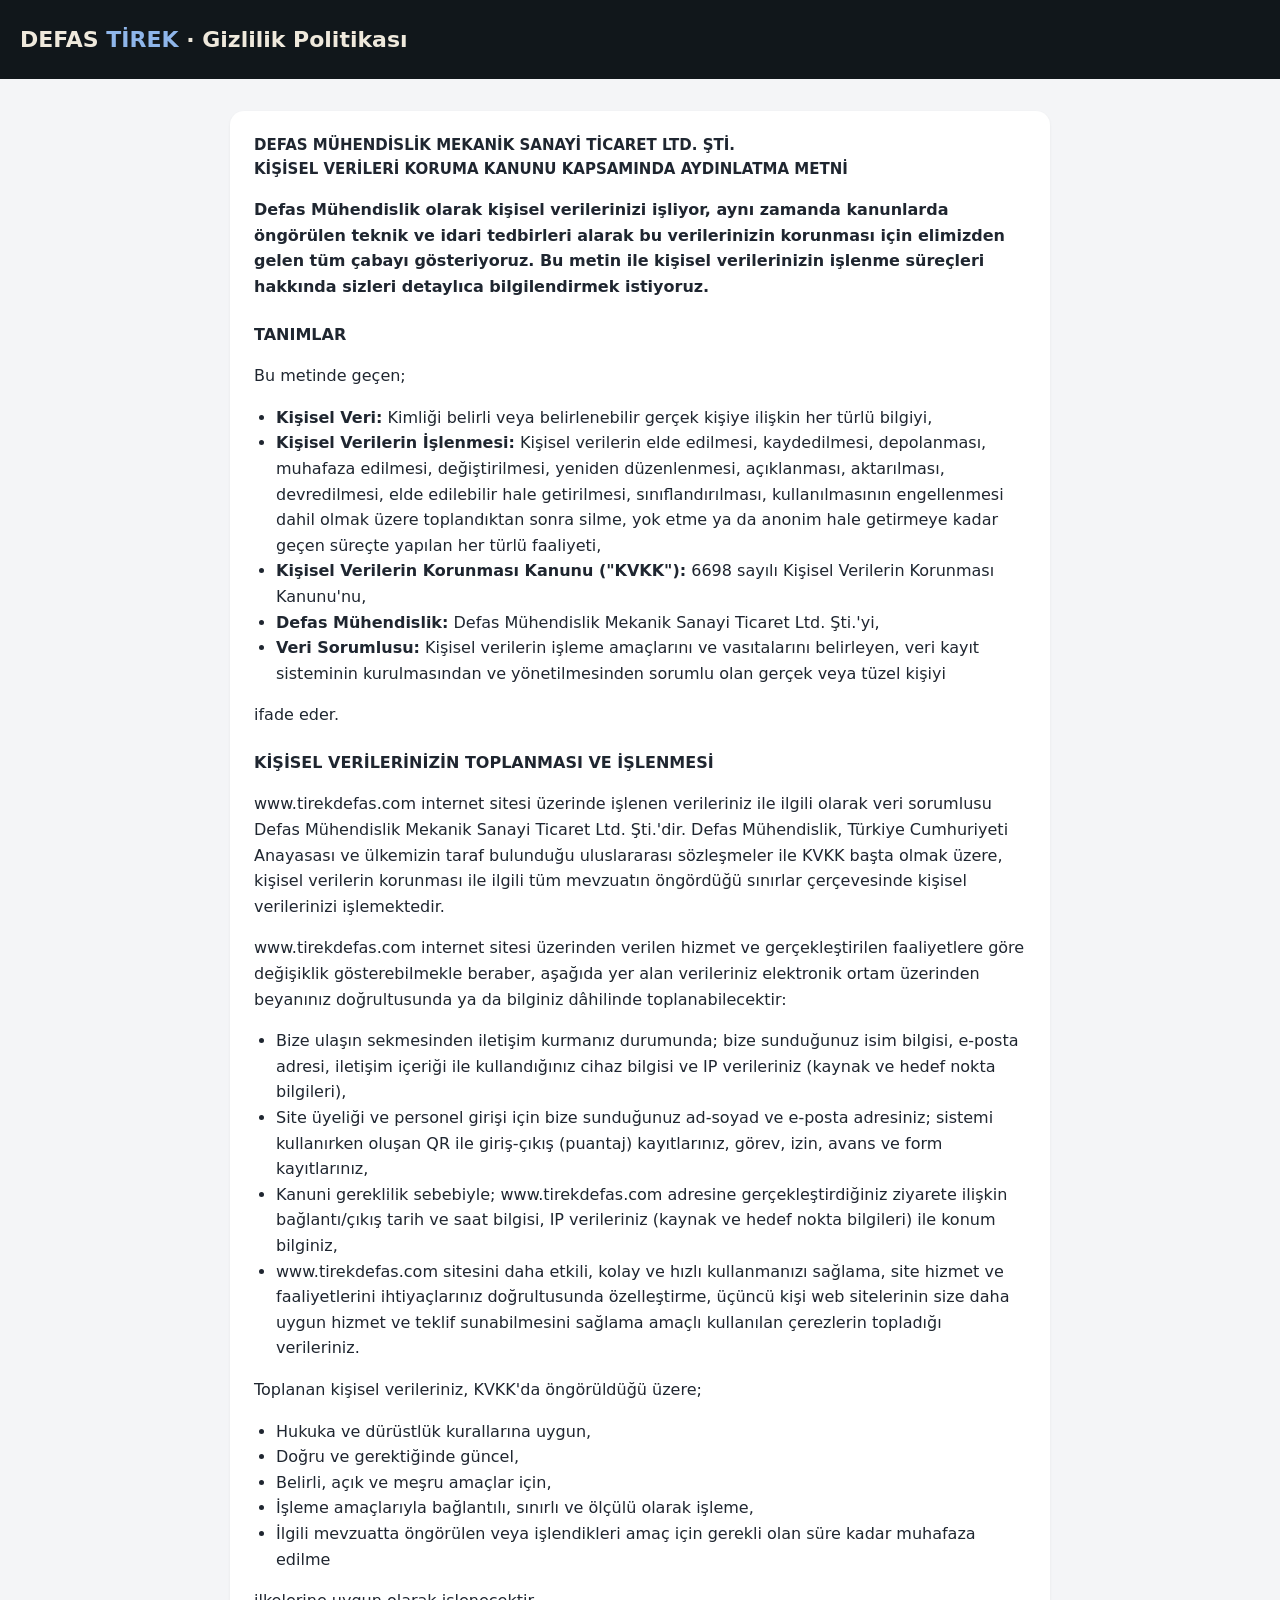
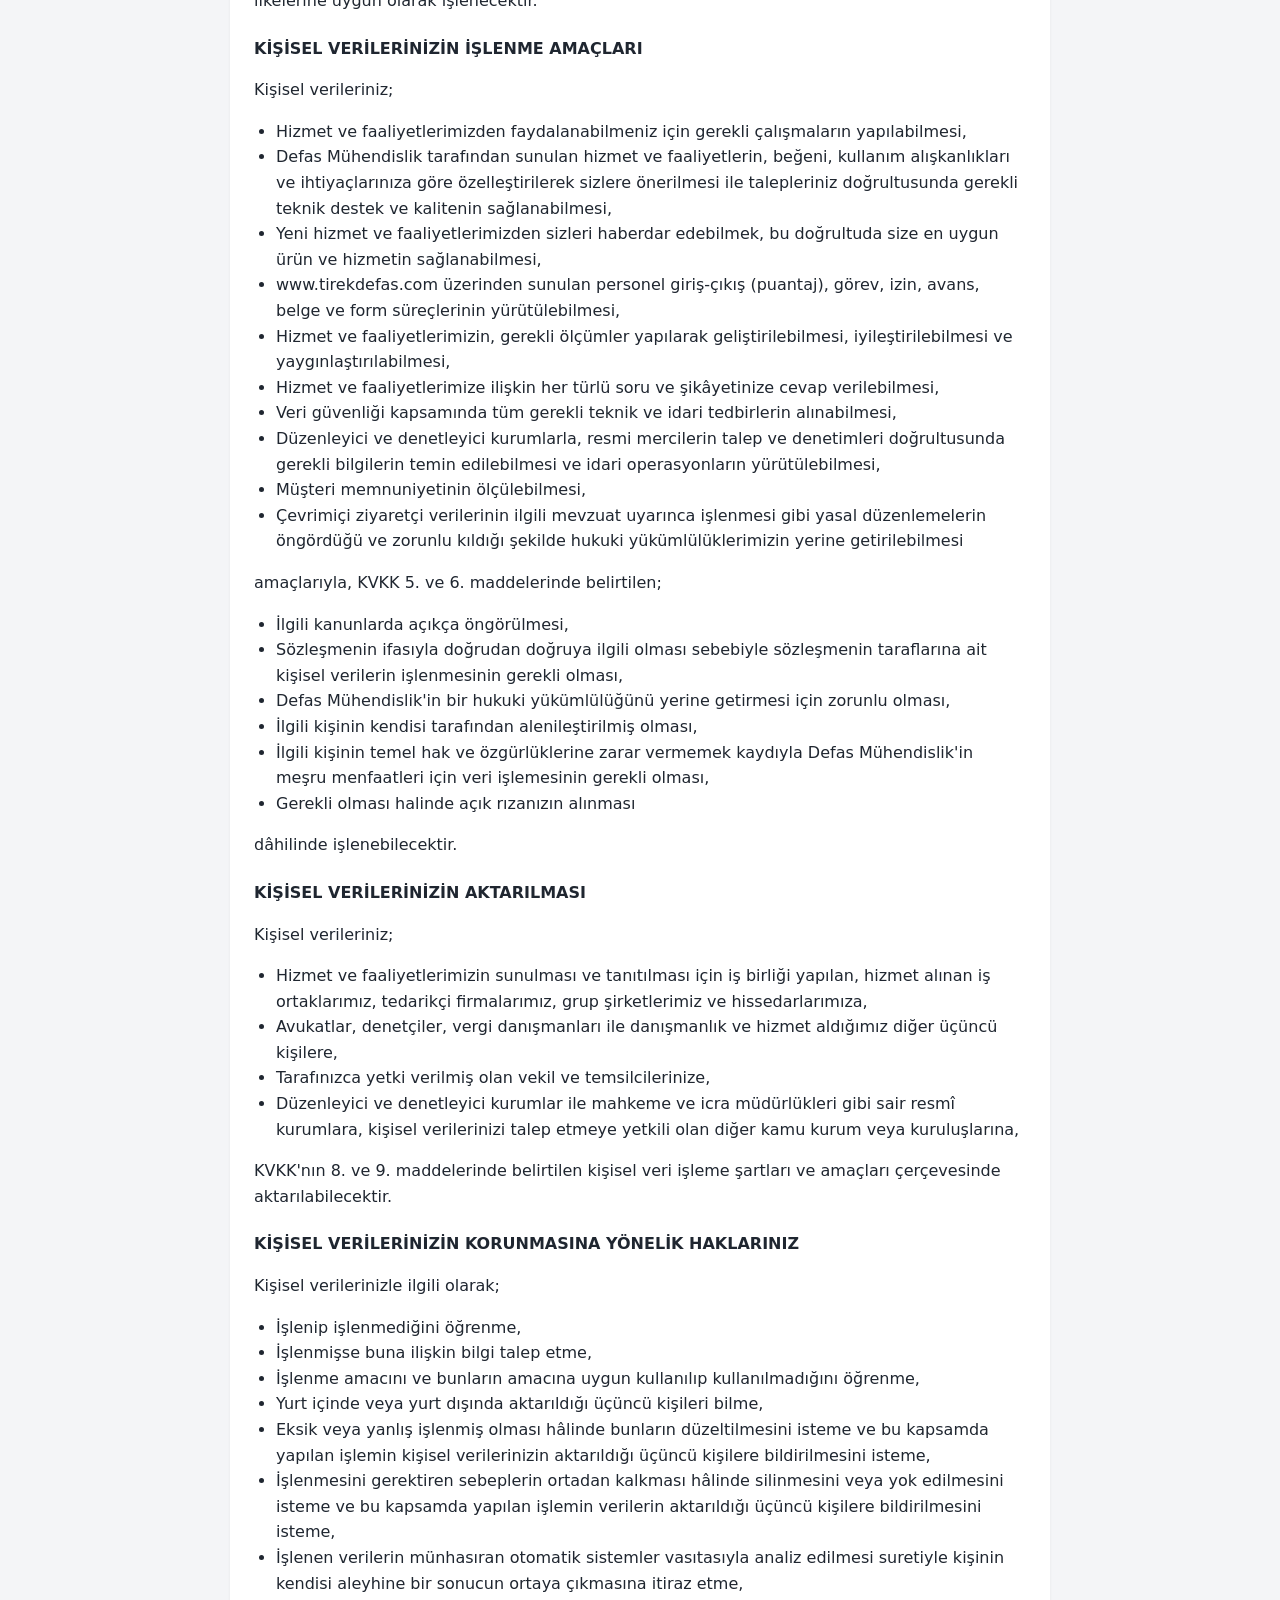
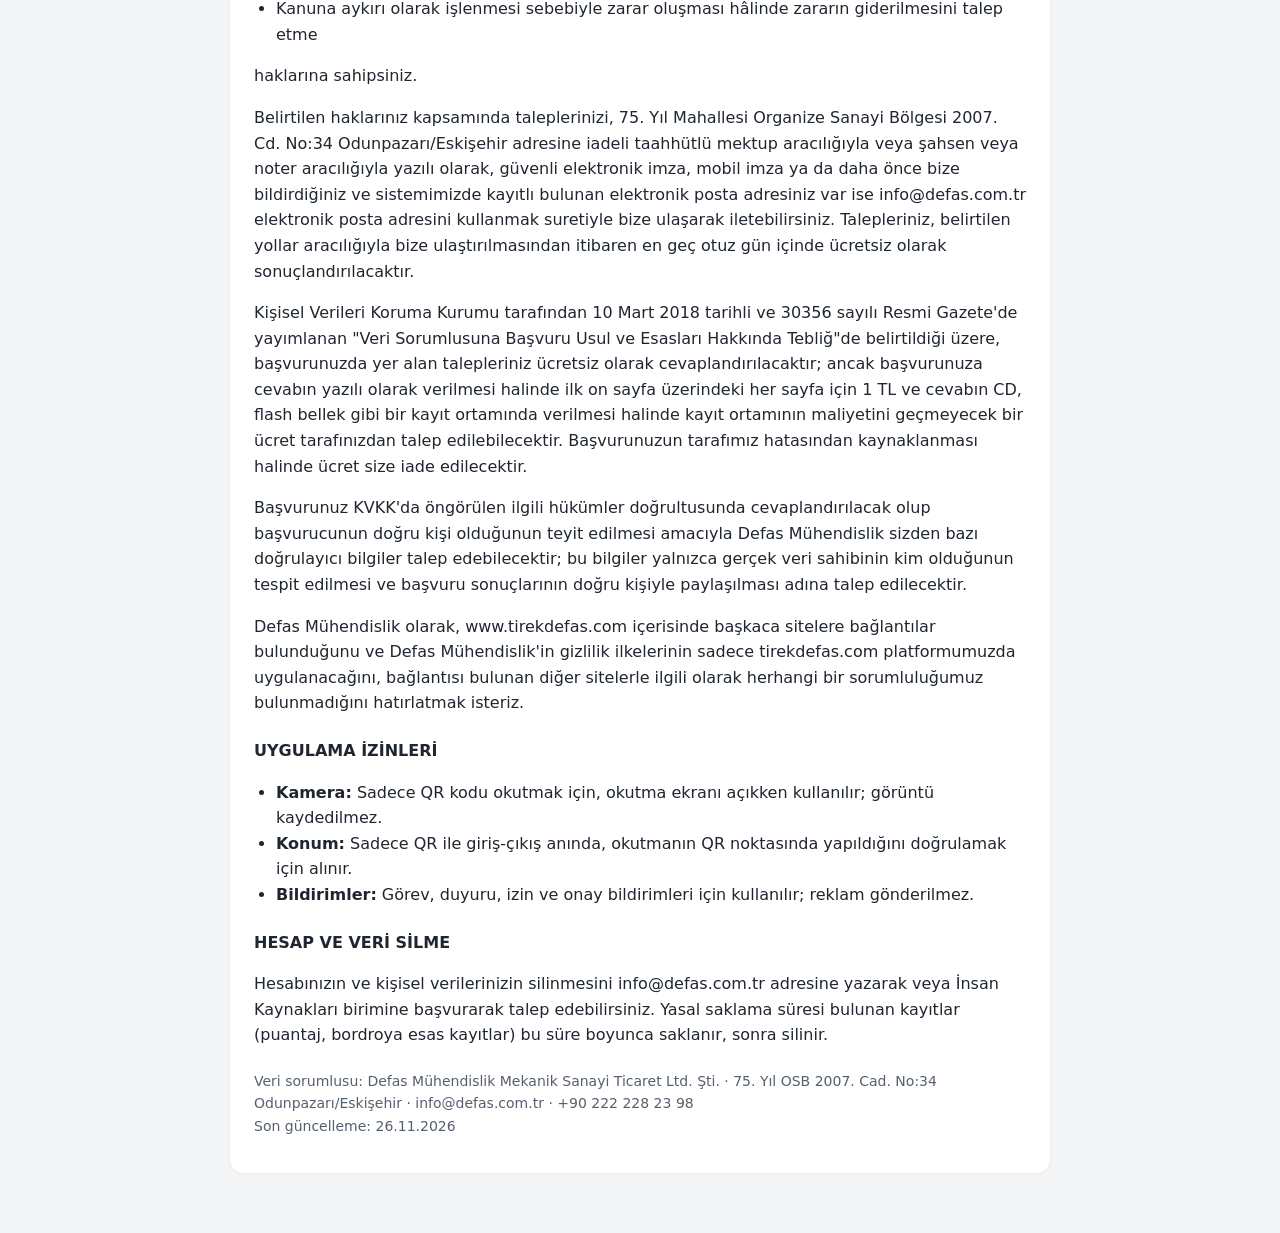
<file: gizlilik.html>
<!doctype html>
<html lang="tr"><head><meta charset="utf-8"><meta name="viewport" content="width=device-width,initial-scale=1">
<title>Gizlilik Politikası · DEFAS TİREK</title>
<style>body{margin:0;background:#f4f5f7;color:#1f2630;font:16px/1.6 'Segoe UI',system-ui,sans-serif}main{max-width:820px;margin:0 auto;padding:32px 20px 60px}header{background:#11171b;color:#efe9dc;padding:22px 20px}header b{color:#8fb6ea}h1{font-size:22px;margin:0}h3{font-size:18px}h4{margin:22px 0 6px}ul{padding-left:22px}.k{background:#fff;border-radius:14px;padding:22px 24px;box-shadow:0 1px 3px rgba(0,0,0,.06)}.alt{margin-top:22px;font-size:14px;color:#55606f}a{color:#2462ad}</style></head>
<body><header><h1>DEFAS <b>TİREK</b> · Gizlilik Politikası</h1></header><main><div class="k">
<h3 style="margin:0 0 8px;font-size:15px">DEFAS MÜHENDİSLİK MEKANİK SANAYİ TİCARET LTD. ŞTİ.<br>KİŞİSEL VERİLERİ KORUMA KANUNU KAPSAMINDA AYDINLATMA METNİ</h3>
<p><b>Defas Mühendislik olarak kişisel verilerinizi işliyor, aynı zamanda kanunlarda öngörülen teknik ve idari tedbirleri alarak bu verilerinizin korunması için elimizden gelen tüm çabayı gösteriyoruz. Bu metin ile kişisel verilerinizin işlenme süreçleri hakkında sizleri detaylıca bilgilendirmek istiyoruz.</b></p>
<h4>TANIMLAR</h4><p>Bu metinde geçen;</p><ul><li><b>Kişisel Veri:</b> Kimliği belirli veya belirlenebilir gerçek kişiye ilişkin her türlü bilgiyi,</li><li><b>Kişisel Verilerin İşlenmesi:</b> Kişisel verilerin elde edilmesi, kaydedilmesi, depolanması, muhafaza edilmesi, değiştirilmesi, yeniden düzenlenmesi, açıklanması, aktarılması, devredilmesi, elde edilebilir hale getirilmesi, sınıflandırılması, kullanılmasının engellenmesi dahil olmak üzere toplandıktan sonra silme, yok etme ya da anonim hale getirmeye kadar geçen süreçte yapılan her türlü faaliyeti,</li><li><b>Kişisel Verilerin Korunması Kanunu ("KVKK"):</b> 6698 sayılı Kişisel Verilerin Korunması Kanunu'nu,</li><li><b>Defas Mühendislik:</b> Defas Mühendislik Mekanik Sanayi Ticaret Ltd. Şti.'yi,</li><li><b>Veri Sorumlusu:</b> Kişisel verilerin işleme amaçlarını ve vasıtalarını belirleyen, veri kayıt sisteminin kurulmasından ve yönetilmesinden sorumlu olan gerçek veya tüzel kişiyi</li></ul><p>ifade eder.</p>
<h4>KİŞİSEL VERİLERİNİZİN TOPLANMASI VE İŞLENMESİ</h4>
<p>www.tirekdefas.com internet sitesi üzerinde işlenen verileriniz ile ilgili olarak veri sorumlusu Defas Mühendislik Mekanik Sanayi Ticaret Ltd. Şti.'dir. Defas Mühendislik, Türkiye Cumhuriyeti Anayasası ve ülkemizin taraf bulunduğu uluslararası sözleşmeler ile KVKK başta olmak üzere, kişisel verilerin korunması ile ilgili tüm mevzuatın öngördüğü sınırlar çerçevesinde kişisel verilerinizi işlemektedir.</p>
<p>www.tirekdefas.com internet sitesi üzerinden verilen hizmet ve gerçekleştirilen faaliyetlere göre değişiklik gösterebilmekle beraber, aşağıda yer alan verileriniz elektronik ortam üzerinden beyanınız doğrultusunda ya da bilginiz dâhilinde toplanabilecektir:</p>
<ul><li>Bize ulaşın sekmesinden iletişim kurmanız durumunda; bize sunduğunuz isim bilgisi, e-posta adresi, iletişim içeriği ile kullandığınız cihaz bilgisi ve IP verileriniz (kaynak ve hedef nokta bilgileri),</li><li>Site üyeliği ve personel girişi için bize sunduğunuz ad-soyad ve e-posta adresiniz; sistemi kullanırken oluşan QR ile giriş-çıkış (puantaj) kayıtlarınız, görev, izin, avans ve form kayıtlarınız,</li><li>Kanuni gereklilik sebebiyle; www.tirekdefas.com adresine gerçekleştirdiğiniz ziyarete ilişkin bağlantı/çıkış tarih ve saat bilgisi, IP verileriniz (kaynak ve hedef nokta bilgileri) ile konum bilginiz,</li><li>www.tirekdefas.com sitesini daha etkili, kolay ve hızlı kullanmanızı sağlama, site hizmet ve faaliyetlerini ihtiyaçlarınız doğrultusunda özelleştirme, üçüncü kişi web sitelerinin size daha uygun hizmet ve teklif sunabilmesini sağlama amaçlı kullanılan çerezlerin topladığı verileriniz.</li></ul>
<p>Toplanan kişisel verileriniz, KVKK'da öngörüldüğü üzere;</p><ul><li>Hukuka ve dürüstlük kurallarına uygun,</li><li>Doğru ve gerektiğinde güncel,</li><li>Belirli, açık ve meşru amaçlar için,</li><li>İşleme amaçlarıyla bağlantılı, sınırlı ve ölçülü olarak işleme,</li><li>İlgili mevzuatta öngörülen veya işlendikleri amaç için gerekli olan süre kadar muhafaza edilme</li></ul><p>ilkelerine uygun olarak işlenecektir.</p>
<h4>KİŞİSEL VERİLERİNİZİN İŞLENME AMAÇLARI</h4><p>Kişisel verileriniz;</p><ul><li>Hizmet ve faaliyetlerimizden faydalanabilmeniz için gerekli çalışmaların yapılabilmesi,</li><li>Defas Mühendislik tarafından sunulan hizmet ve faaliyetlerin, beğeni, kullanım alışkanlıkları ve ihtiyaçlarınıza göre özelleştirilerek sizlere önerilmesi ile talepleriniz doğrultusunda gerekli teknik destek ve kalitenin sağlanabilmesi,</li><li>Yeni hizmet ve faaliyetlerimizden sizleri haberdar edebilmek, bu doğrultuda size en uygun ürün ve hizmetin sağlanabilmesi,</li><li>www.tirekdefas.com üzerinden sunulan personel giriş-çıkış (puantaj), görev, izin, avans, belge ve form süreçlerinin yürütülebilmesi,</li><li>Hizmet ve faaliyetlerimizin, gerekli ölçümler yapılarak geliştirilebilmesi, iyileştirilebilmesi ve yaygınlaştırılabilmesi,</li><li>Hizmet ve faaliyetlerimize ilişkin her türlü soru ve şikâyetinize cevap verilebilmesi,</li><li>Veri güvenliği kapsamında tüm gerekli teknik ve idari tedbirlerin alınabilmesi,</li><li>Düzenleyici ve denetleyici kurumlarla, resmi mercilerin talep ve denetimleri doğrultusunda gerekli bilgilerin temin edilebilmesi ve idari operasyonların yürütülebilmesi,</li><li>Müşteri memnuniyetinin ölçülebilmesi,</li><li>Çevrimiçi ziyaretçi verilerinin ilgili mevzuat uyarınca işlenmesi gibi yasal düzenlemelerin öngördüğü ve zorunlu kıldığı şekilde hukuki yükümlülüklerimizin yerine getirilebilmesi</li></ul>
<p>amaçlarıyla, KVKK 5. ve 6. maddelerinde belirtilen;</p><ul><li>İlgili kanunlarda açıkça öngörülmesi,</li><li>Sözleşmenin ifasıyla doğrudan doğruya ilgili olması sebebiyle sözleşmenin taraflarına ait kişisel verilerin işlenmesinin gerekli olması,</li><li>Defas Mühendislik'in bir hukuki yükümlülüğünü yerine getirmesi için zorunlu olması,</li><li>İlgili kişinin kendisi tarafından alenileştirilmiş olması,</li><li>İlgili kişinin temel hak ve özgürlüklerine zarar vermemek kaydıyla Defas Mühendislik'in meşru menfaatleri için veri işlemesinin gerekli olması,</li><li>Gerekli olması halinde açık rızanızın alınması</li></ul><p>dâhilinde işlenebilecektir.</p>
<h4>KİŞİSEL VERİLERİNİZİN AKTARILMASI</h4><p>Kişisel verileriniz;</p><ul><li>Hizmet ve faaliyetlerimizin sunulması ve tanıtılması için iş birliği yapılan, hizmet alınan iş ortaklarımız, tedarikçi firmalarımız, grup şirketlerimiz ve hissedarlarımıza,</li><li>Avukatlar, denetçiler, vergi danışmanları ile danışmanlık ve hizmet aldığımız diğer üçüncü kişilere,</li><li>Tarafınızca yetki verilmiş olan vekil ve temsilcilerinize,</li><li>Düzenleyici ve denetleyici kurumlar ile mahkeme ve icra müdürlükleri gibi sair resmî kurumlara, kişisel verilerinizi talep etmeye yetkili olan diğer kamu kurum veya kuruluşlarına,</li></ul><p>KVKK'nın 8. ve 9. maddelerinde belirtilen kişisel veri işleme şartları ve amaçları çerçevesinde aktarılabilecektir.</p>
<h4>KİŞİSEL VERİLERİNİZİN KORUNMASINA YÖNELİK HAKLARINIZ</h4><p>Kişisel verilerinizle ilgili olarak;</p><ul><li>İşlenip işlenmediğini öğrenme,</li><li>İşlenmişse buna ilişkin bilgi talep etme,</li><li>İşlenme amacını ve bunların amacına uygun kullanılıp kullanılmadığını öğrenme,</li><li>Yurt içinde veya yurt dışında aktarıldığı üçüncü kişileri bilme,</li><li>Eksik veya yanlış işlenmiş olması hâlinde bunların düzeltilmesini isteme ve bu kapsamda yapılan işlemin kişisel verilerinizin aktarıldığı üçüncü kişilere bildirilmesini isteme,</li><li>İşlenmesini gerektiren sebeplerin ortadan kalkması hâlinde silinmesini veya yok edilmesini isteme ve bu kapsamda yapılan işlemin verilerin aktarıldığı üçüncü kişilere bildirilmesini isteme,</li><li>İşlenen verilerin münhasıran otomatik sistemler vasıtasıyla analiz edilmesi suretiyle kişinin kendisi aleyhine bir sonucun ortaya çıkmasına itiraz etme,</li><li>Kanuna aykırı olarak işlenmesi sebebiyle zarar oluşması hâlinde zararın giderilmesini talep etme</li></ul><p>haklarına sahipsiniz.</p>
<p>Belirtilen haklarınız kapsamında taleplerinizi, 75. Yıl Mahallesi Organize Sanayi Bölgesi 2007. Cd. No:34 Odunpazarı/Eskişehir adresine iadeli taahhütlü mektup aracılığıyla veya şahsen veya noter aracılığıyla yazılı olarak, güvenli elektronik imza, mobil imza ya da daha önce bize bildirdiğiniz ve sistemimizde kayıtlı bulunan elektronik posta adresiniz var ise info@defas.com.tr elektronik posta adresini kullanmak suretiyle bize ulaşarak iletebilirsiniz. Talepleriniz, belirtilen yollar aracılığıyla bize ulaştırılmasından itibaren en geç otuz gün içinde ücretsiz olarak sonuçlandırılacaktır.</p>
<p>Kişisel Verileri Koruma Kurumu tarafından 10 Mart 2018 tarihli ve 30356 sayılı Resmi Gazete'de yayımlanan "Veri Sorumlusuna Başvuru Usul ve Esasları Hakkında Tebliğ"de belirtildiği üzere, başvurunuzda yer alan talepleriniz ücretsiz olarak cevaplandırılacaktır; ancak başvurunuza cevabın yazılı olarak verilmesi halinde ilk on sayfa üzerindeki her sayfa için 1 TL ve cevabın CD, flash bellek gibi bir kayıt ortamında verilmesi halinde kayıt ortamının maliyetini geçmeyecek bir ücret tarafınızdan talep edilebilecektir. Başvurunuzun tarafımız hatasından kaynaklanması halinde ücret size iade edilecektir.</p>
<p>Başvurunuz KVKK'da öngörülen ilgili hükümler doğrultusunda cevaplandırılacak olup başvurucunun doğru kişi olduğunun teyit edilmesi amacıyla Defas Mühendislik sizden bazı doğrulayıcı bilgiler talep edebilecektir; bu bilgiler yalnızca gerçek veri sahibinin kim olduğunun tespit edilmesi ve başvuru sonuçlarının doğru kişiyle paylaşılması adına talep edilecektir.</p>
<p>Defas Mühendislik olarak, www.tirekdefas.com içerisinde başkaca sitelere bağlantılar bulunduğunu ve Defas Mühendislik'in gizlilik ilkelerinin sadece tirekdefas.com platformumuzda uygulanacağını, bağlantısı bulunan diğer sitelerle ilgili olarak herhangi bir sorumluluğumuz bulunmadığını hatırlatmak isteriz.</p>
<h4>UYGULAMA İZİNLERİ</h4><ul><li><b>Kamera:</b> Sadece QR kodu okutmak için, okutma ekranı açıkken kullanılır; görüntü kaydedilmez.</li><li><b>Konum:</b> Sadece QR ile giriş-çıkış anında, okutmanın QR noktasında yapıldığını doğrulamak için alınır.</li><li><b>Bildirimler:</b> Görev, duyuru, izin ve onay bildirimleri için kullanılır; reklam gönderilmez.</li></ul>
<h4>HESAP VE VERİ SİLME</h4><p>Hesabınızın ve kişisel verilerinizin silinmesini info@defas.com.tr adresine yazarak veya İnsan Kaynakları birimine başvurarak talep edebilirsiniz. Yasal saklama süresi bulunan kayıtlar (puantaj, bordroya esas kayıtlar) bu süre boyunca saklanır, sonra silinir.</p>
<p class="alt">Veri sorumlusu: Defas Mühendislik Mekanik Sanayi Ticaret Ltd. Şti. · 75. Yıl OSB 2007. Cad. No:34 Odunpazarı/Eskişehir · info@defas.com.tr · +90 222 228 23 98<br>Son güncelleme: 26.11.2026</p>
</div></main></body></html>
</file>
